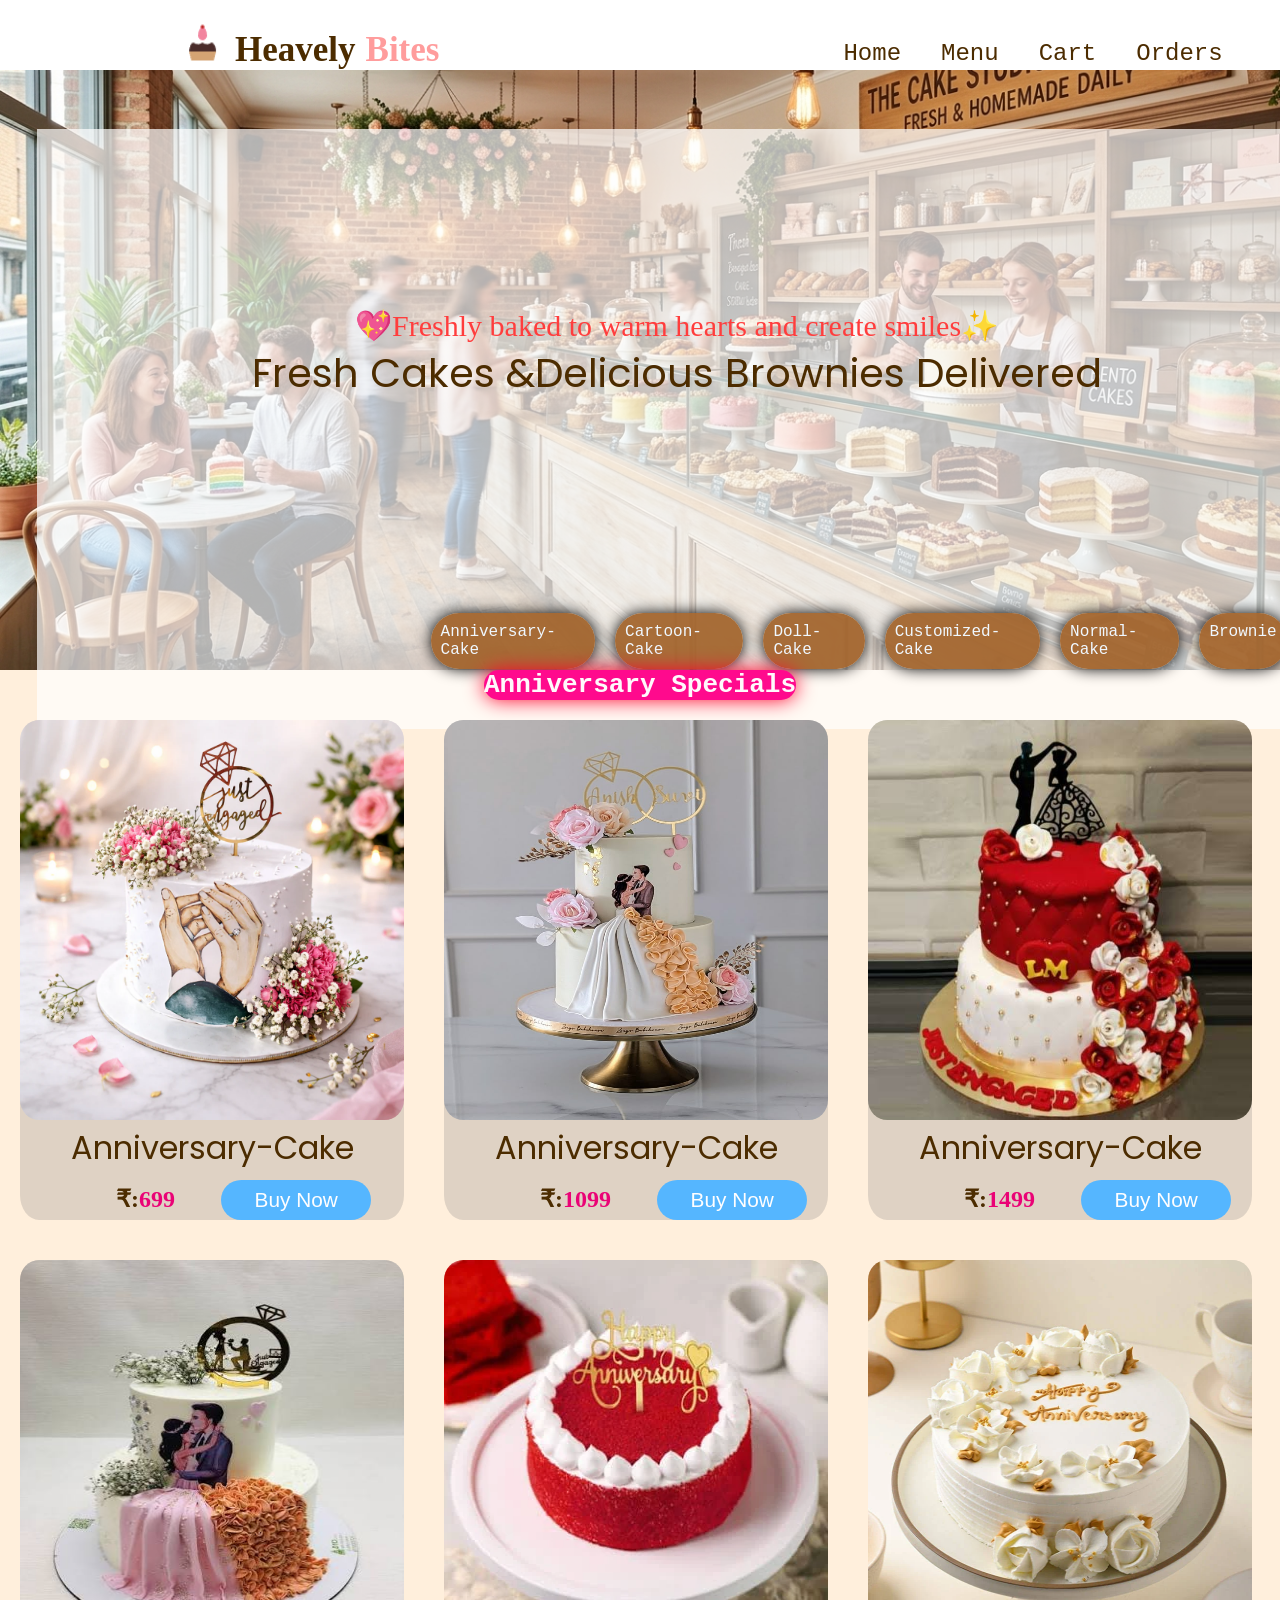
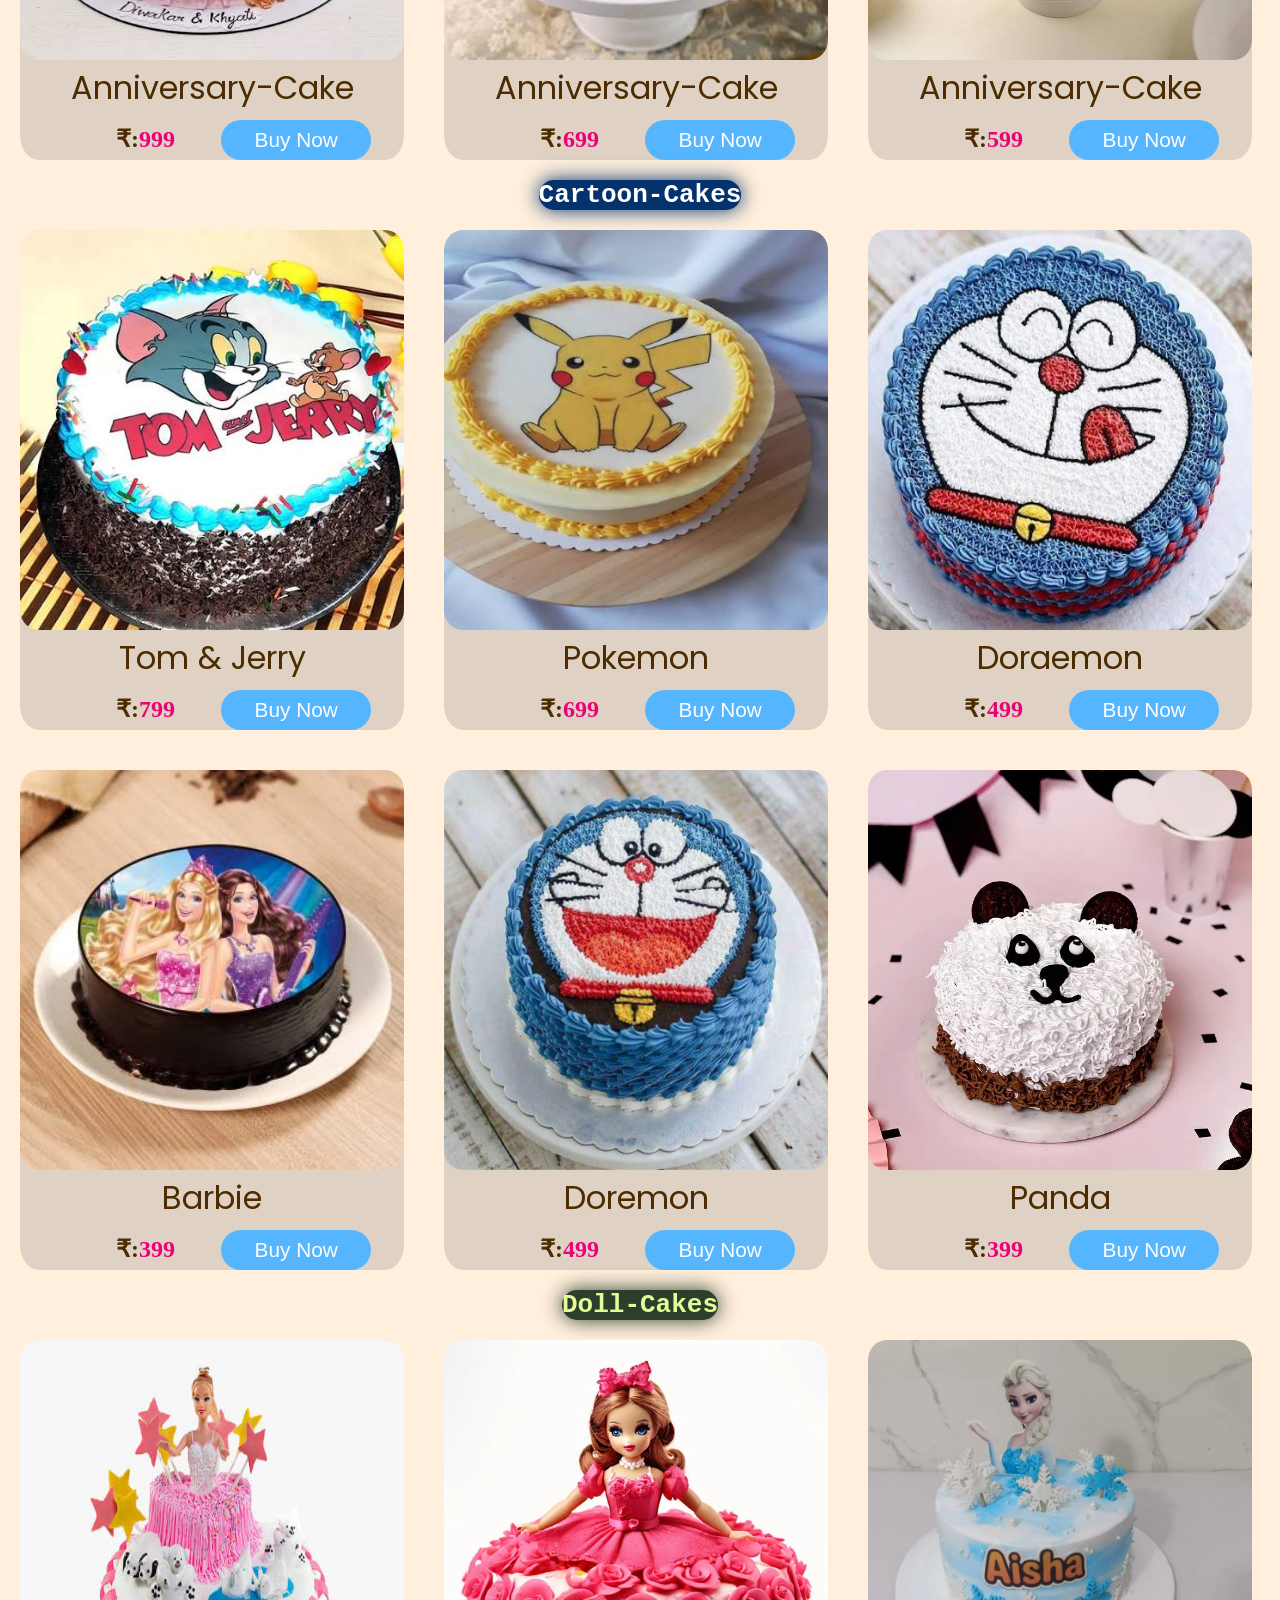
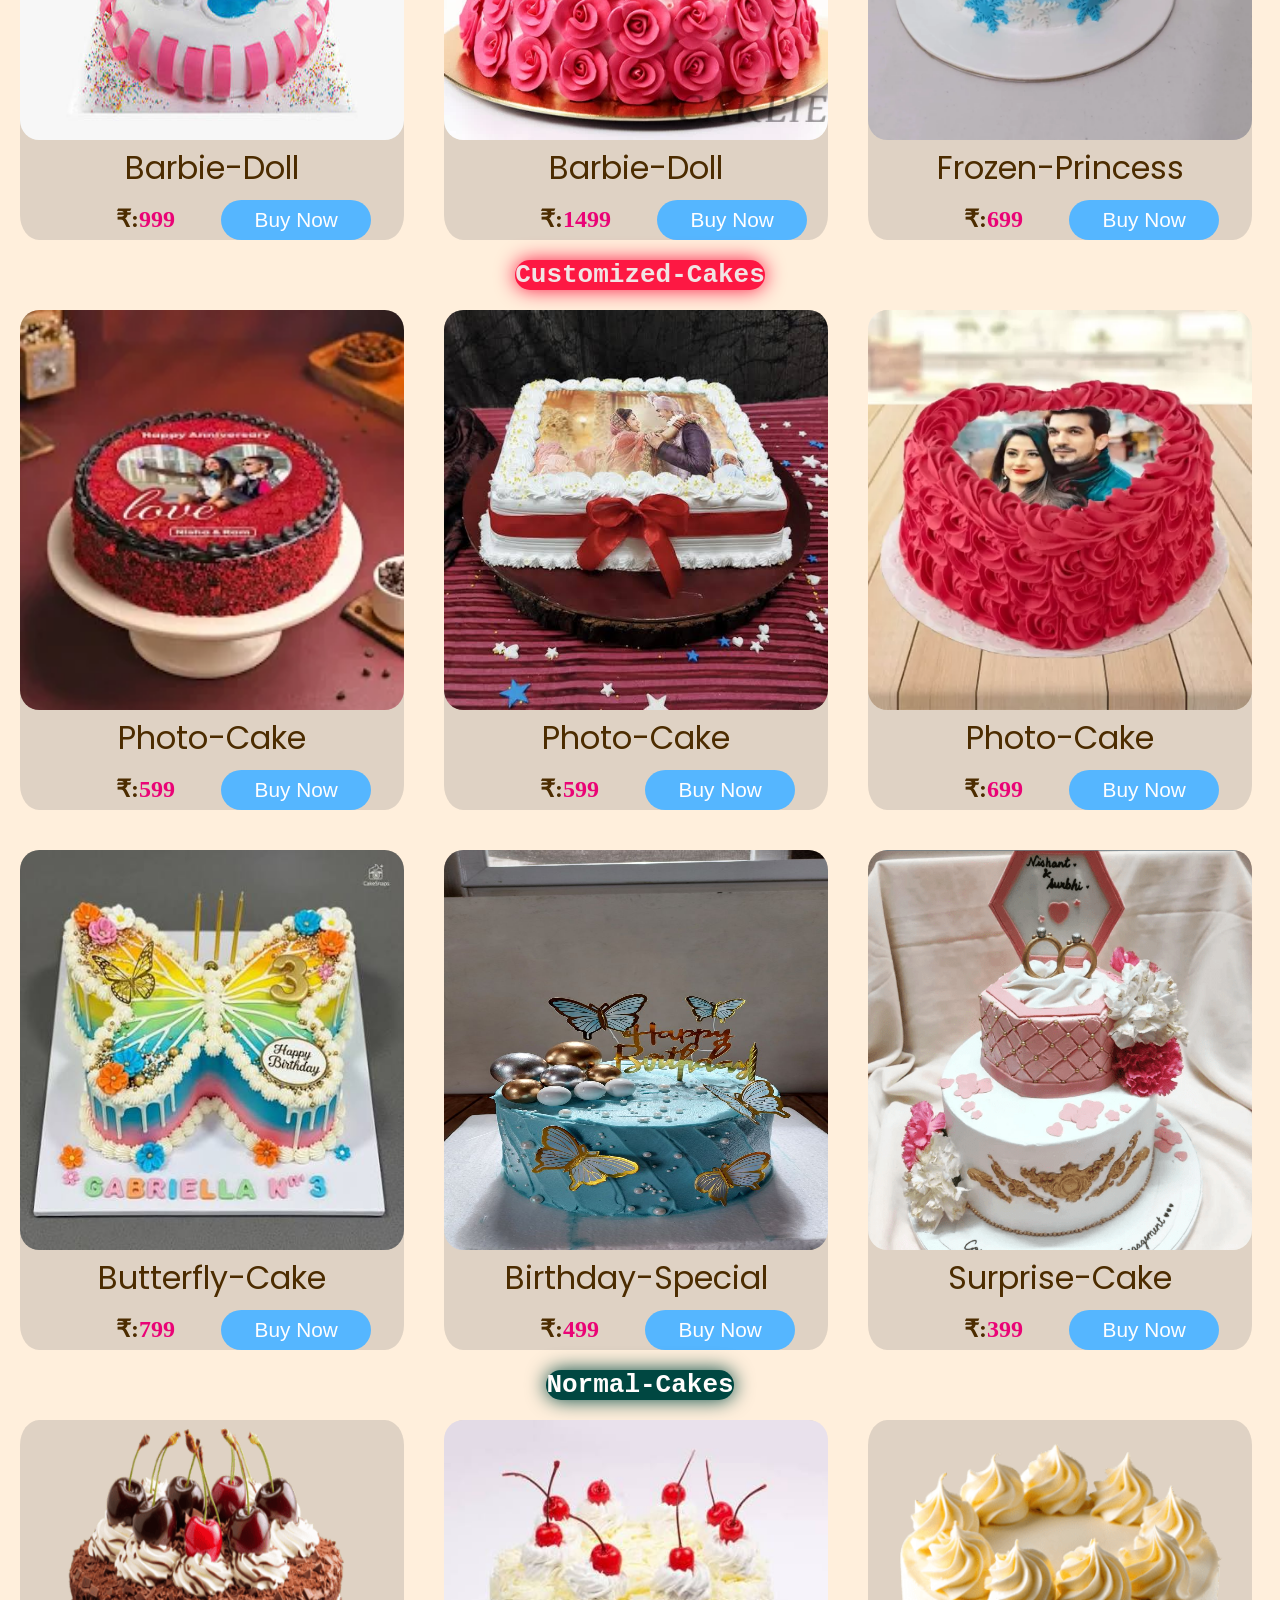
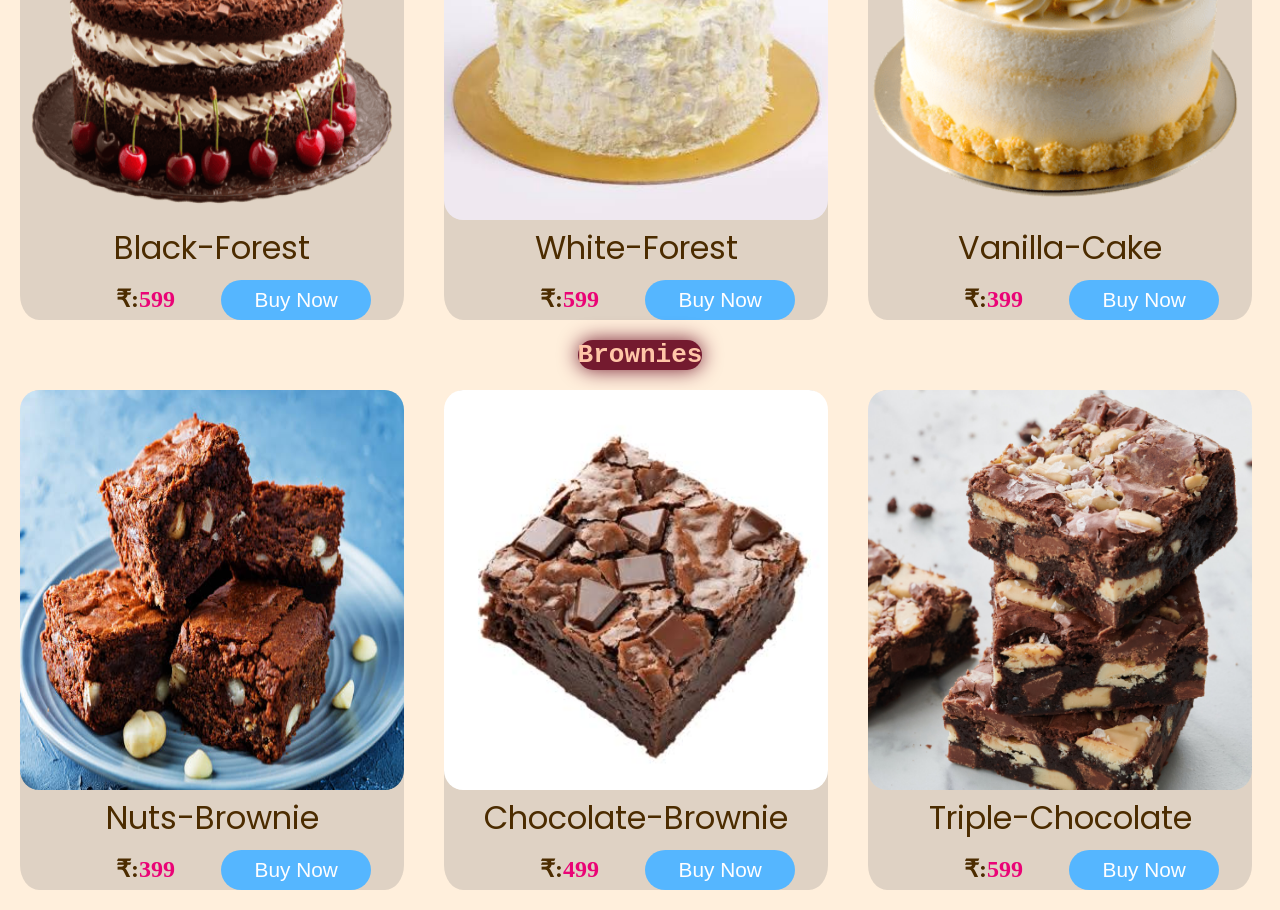
<file: index.html>
<!DOCTYPE html>
<html lang="en">

<head>
    <meta charset="UTF-8">
    <meta name="viewport" content="width=device-width, initial-scale=1.0">
    <title>HEAVENLY BITES</title>
    <link rel="stylesheet" href="style.css">
    <link rel="preconnect" href="https://fonts.googleapis.com">
    <link rel="preconnect" href="https://fonts.gstatic.com" crossorigin>
    <link href="https://fonts.googleapis.com/css2?family=Lobster+Two:ital,wght@0,400;0,700;
  1,400;1,700&family=Poppins:ital,wght@0,100;0,200;0,300;0,400;0,500;0,600;0,700;0,800;0,900;1,100;
  1,200;1,300;1,400;1,500;1,600;1,700;1,800;1,900&display=swap" rel="stylesheet">
</head>

<body>

    <nav class="navbar">
        <img src="assets/images/image.png" alt="Logo" style="width:auto;" class="logo">
        <h1 class="title">Heavely<h1 style="color:rgb(255, 156, 156);" class="title"> Bites</h1>
        </h1>

        <ul>
            <li><a href="index.html">Home</a></li>
            <li><a href="#Anniversary">Menu</a></li>
            <li><a href="cart.html">Cart</a></li>
            <li><a href="order.html">Orders</a></li>
        </ul>
    </nav>

    <div class="hero-section">
        <div class="hero-text">
            <p class="htext" style="color:rgb(255, 61, 61);
         font-family:Lobster; font-size: 30px;">💖Freshly baked to warm hearts and create smiles✨
            <p>Fresh Cakes &Delicious Brownies Delivered</p>
            </p>
            <ul id="cakes">
                <li class="c"><a style="color:aliceblue;" href="#Anniversary">Anniversary-Cake</a></li>
                <li class="c"><a style="color:aliceblue;" href="#Cartoon">Cartoon-Cake</a></li>
                <li class="c"><a style="color:aliceblue;" href="#Doll">Doll-Cake</a></li>
                <li class="c"><a style="color:aliceblue;" href="#Custom">Customized-Cake</a></li>
                <li class="c"><a style="color:aliceblue;" href="#Normal">Normal-Cake</a></li>
                <li class="c"><a style="color:aliceblue;" href="#Brownie">Brownie</a></li>
            </ul>
        </div>
    </div>

    <div class="product">
        <!-- anniversary -->
        <h1 class="A1" id="Anniversary">Anniversary Specials</h1>
        <div class="anniversary">
            <div class="container">
                <img src="assets/images/anniversary.webp" alt="">
                <p>Anniversary-Cake</p>
                <h2 class="price">₹:<h2>699</h2>
                </h2><button>Buy Now</button>

            </div>
            <div class="container">
                <img src="assets/images/anniversary2.jpg" alt="">
                <p>Anniversary-Cake</p>
                <h2 class="price">₹:<h2>1099</h2>
                </h2><button>Buy Now</button>

            </div>
            <div class="container">
                <img src="assets/images/anniversary3.jpg" alt="">
                <p>Anniversary-Cake</p>
                <h2 class="price">₹:<h2>1499</h2>
                </h2><button>Buy Now</button>

            </div>
            <div class="container">
                <img src="assets/images/anniversary4.jpg" alt="">
                <p>Anniversary-Cake</p>
                <h2 class="price">₹:<h2>999</h2>
                </h2><button>Buy Now</button>

            </div>
            <div class="container">
                <img src="assets/images/anniversary5.jpg" alt="">
                <p>Anniversary-Cake</p>
                <h2 class="price">₹:<h2>699</h2>
                </h2><button>Buy Now</button>
            </div>
            <div class="container">
                <img src="assets/images/anniversary6.jpg" alt="">
                <p>Anniversary-Cake</p>
                <h2 class="price">₹:<h2>599</h2>
                </h2><button>Buy Now</button>
            </div>
        </div>

        <!-- cartoon -->
        <h1 id="Cartoon" class="C1">Cartoon-Cakes</h1>
        <div class="car">

            <div class="container">
                <img src="assets/images/cartoon.jpg" alt="">
                <p>Tom & Jerry</p>
                <h2 class="price">₹:<h2>799</h2>
                </h2><button>Buy Now</button>
            </div>
            <div class="container">
                <img src="assets/images/cartoon2.jpg" alt="">
                <p>Pokemon</p>
                <h2 class="price">₹:<h2>699</h2>
                </h2><button>Buy Now</button>
            </div>
            <div class="container">
                <img src="assets/images/cartoon3.jpg" alt="">
                <p>Doraemon</p>
                <h2 class="price">₹:<h2>499</h2>
                </h2><button>Buy Now</button>
            </div>
            <div class="container">
                <img src="assets/images/cartoon4.jpg" alt="">
                <p>Barbie</p>
                <h2 class="price">₹:<h2>399</h2>
                </h2><button>Buy Now</button>
            </div>
            <div class="container">
                <img src="assets/images/cartoon5.webp" alt="">
                <p>Doremon</p>
                <h2 class="price">₹:<h2>499</h2>
                </h2><button>Buy Now</button>
            </div>
            <div class="container">
                <img src="assets/images/cartoon6.webp" alt="">
                <p>Panda</p>
                <h2 class="price">₹:<h2>399</h2>
                </h2><button>Buy Now</button>
            </div>
        </div>

        <!-- Doll -->
        <h1 id="Doll" class="D1">Doll-Cakes</h1>
        <div class="dol">
            <div class="container">
                <img src="assets/images/doll-img.jpg" alt="">
                <p>Barbie-Doll</p>
                <h2 class="price">₹:<h2>999</h2>
                </h2><button>Buy Now</button>
            </div>
            <div class="container">
                <img src="assets/images/doll-img2.jpg" alt="">
                <p>Barbie-Doll</p>
                <h2 class="price">₹:<h2>1499</h2>
                </h2><button>Buy Now</button>
            </div>
            <div class="container">
                <img src="assets/images/doll-img3.jpg" alt="">
                <p>Frozen-Princess</p>
                <h2 class="price">₹:<h2>699</h2>
                </h2><button>Buy Now</button>
            </div>
        </div>



        <!-- customized -->
        <h1 class="C2" id="Custom">Customized-Cakes</h1>
        <div class="cus">
            <div class="container">
                <img src="assets/images/customized1.webp" alt="">
                <p>Photo-Cake</p>
                <h2 class="price">₹:<h2>599</h2>
                </h2><button>Buy Now</button>
        </div>
        <div class="container">
            <img src="assets/images/customized2.webp" alt="">
            <p>Photo-Cake</p>
            <h2 class="price">₹:<h2>599</h2>
            </h2><button>Buy Now</button>
        </div>
        <div class="container">
            <img src="assets/images/customized3.webp" alt="">
            <p>Photo-Cake</p>
            <h2 class="price">₹:<h2>699</h2>
            </h2><button>Buy Now</button>
        </div>
        <div class="container">
            <img src="assets/images/butterfly.jpg" alt="">
            <p>Butterfly-Cake</p>
            <h2 class="price">₹:<h2>799</h2>
            </h2><button>Buy Now</button>
        </div>
        <div class="container">
            <img src="assets/images/birthday.jpg" alt="">
            <p>Birthday-Special</p>
            <h2 class="price">₹:<h2>499</h2>
            </h2><button>Buy Now</button>
        </div>
        <div class="container">
            <img src="assets/images/surprise.png" alt="">
            <p>Surprise-Cake</p>
            <h2 class="price">₹:<h2>399</h2>
            </h2><button>Buy Now</button>
        </div>
    </div>

    <!-- normal cakes -->
    <h1 id="Normal" class="N1">Normal-Cakes</h1>
    <div class="nor">
        <div class="container">
            <img src="assets/images/black-forest.webp" alt="">
            <p>Black-Forest</p>
            <h2 class="price">₹:<h2>599</h2>
            </h2><button>Buy Now</button>
        </div>
        <div class="container">
            <img src="assets/images/white-forest.jpg" alt="">
            <p>White-Forest</p>
            <h2 class="price">₹:<h2>599</h2>
            </h2><button>Buy Now</button>
        </div>
        <div class="container">
            <img src="assets/images/vanilla.png" alt="">
            <p>Vanilla-Cake</p>
            <h2 class="price">₹:<h2>399</h2>
            </h2><button>Buy Now</button>
        </div>
    </div>
    <!-- brownie -->
    <h1  class="B1" id="Brownie">Brownies</h1>
    <div class="bro">
        <div class="container">
            <img src="assets/images/nuts.jpg" alt="">
            <p>Nuts-Brownie</p>
            <h2 class="price">₹:<h2>399</h2>
            </h2><button>Buy Now</button>
        </div>
        <div class="container">
            <img src="assets/images/choco-brownie.jpg" alt="">
            <p>Chocolate-Brownie</p>
            <h2 class="price">₹:<h2>499</h2>
            </h2><button>Buy Now</button>
        </div>
        <div class="container">
            <img src="assets/images/triplechoco.jpg" alt="">
            <p>Triple-Chocolate</p>
            <h2 class="price">₹:<h2>599</h2>
            </h2><button>Buy Now</button>
        </div>
    </div>

    </div>

</body>



</html>
</file>
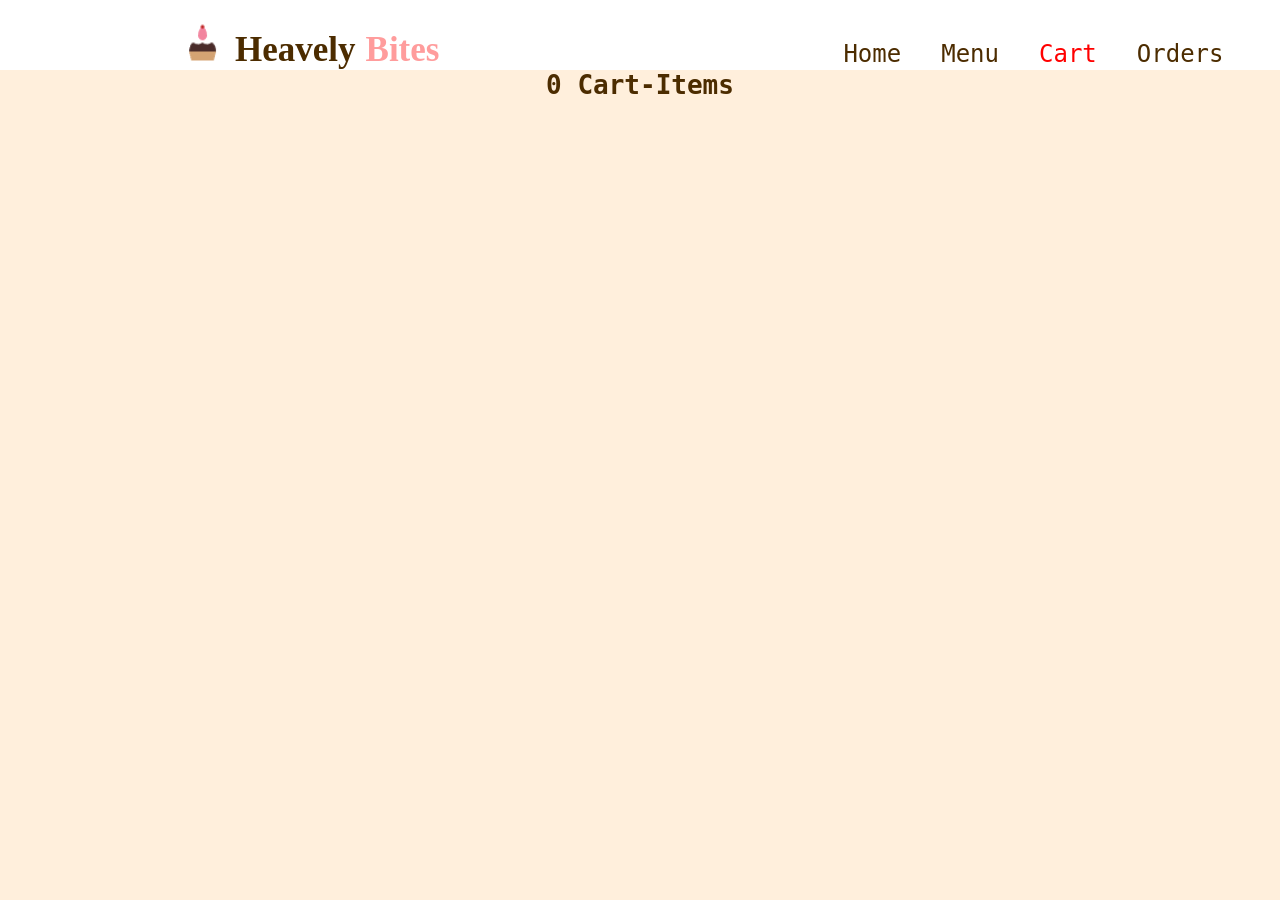
<file: cart.html>
<!DOCTYPE html>
<html lang="en">
<head>
    <meta charset="UTF-8">
    <meta name="viewport" content="width=device-width, initial-scale=1.0">
    <title>Document</title>
    <link rel="stylesheet" href="style.css">
</head>
<body>
    <nav class="navbar">
        <img src="assets/images/image.png" alt="Logo" style="width:auto;" class="logo">
        <h1 class="title">Heavely<h1 style="color:rgb(255, 156, 156);" class="title"> Bites</h1>
        </h1>

        <ul>
            <li><a href="index.html">Home</a></li>
            <li><a href="#Anniversary">Menu</a></li>
            <li><a style="color:red;" href="cart.html">Cart</a></li>
            <li><a href="order.html">Orders</a></li>
        </ul>
    </nav>
      <center>
    <h1>0 Cart-Items</h1></center>
</body>
</html>
</file>
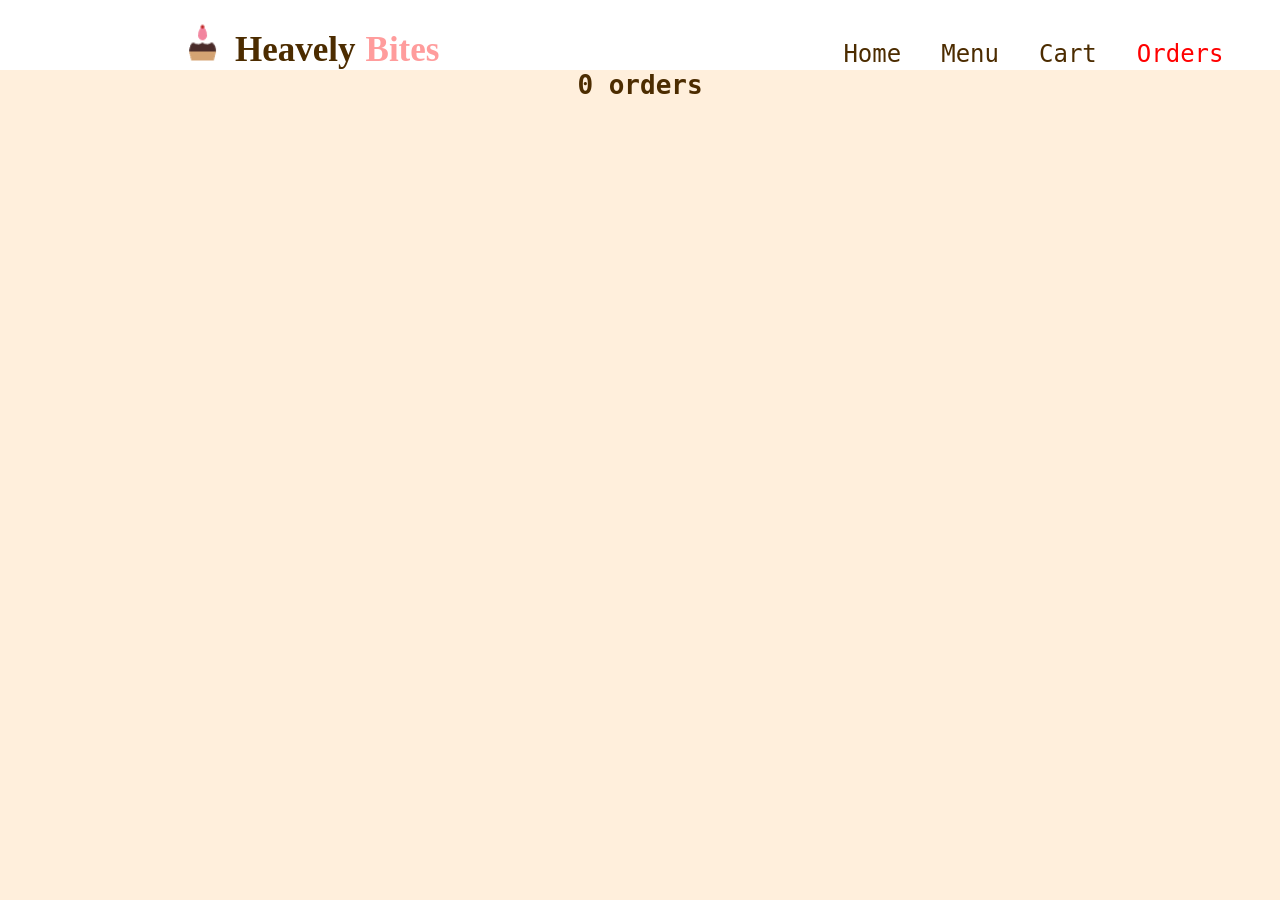
<file: order.html>
<!DOCTYPE html>
<html lang="en">
<head>
    <meta charset="UTF-8">
    <meta name="viewport" content="width=device-width, initial-scale=1.0">
    <title>Document</title>
    <link rel="stylesheet" href="style.css">
</head>
<body>
    <nav class="navbar">
        <img src="assets/images/image.png" alt="Logo" style="width:auto;" class="logo">
        <h1 class="title">Heavely<h1 style="color:rgb(255, 156, 156);" class="title"> Bites</h1>
        </h1>

        <ul>
            <li><a href="index.html">Home</a></li>
            <li><a href="#Anniversary">Menu</a></li>
            <li><a href="cart.html">Cart</a></li>
            <li><a  style="color:red;" href="order.html">Orders</a></li>
        </ul>
    </nav>
    <center>
    <h1>0 orders</h1></center>
</body>
</html>
</file>
<file: style.css>
* {margin-right: 0px;
    padding: 0px;
    margin: 0px;
}

body {
    background-color: #ffefdc;
    color: #4c2c00;
    font-family: monospace;
}

.navbar {
    background-color: #ffffff;
    color: #4c2c00;
    width:100%;
    display: flex;
    flex-wrap: wrap;
    height: 70px;
}

.logo {
    height: 45px;
    position: static 50px ;
    margin-top: 20px;
    margin-left: 180px;

}

.title {
    margin-top: 30px;
    margin-left: 10px;
    font-size: 35px;
    font-family: Georgia, 'Times New Roman', Times, serif;

}

ul {
    display: flex;
    padding: 20px;
    padding-left: 30%;
}

li {
    list-style-type: none;
    padding: 10px;
    margin: 10px;
    cursor: pointer;
    font-size: 24px;
    transition: all 0.4s ease;

}

li:hover {

    font-size: 20px;

}

a:hover {

    color: rgb(255, 90, 90);
    transform: translateY(10px);

}

a {
    text-decoration: none;
    color: #4c2c00;


}

.hero-section {
    padding-top: 0px;
    background-image: url("assets/images/cakeshop-bg.png");
    width: 100%;
    height: 600px;
    flex-wrap: wrap;
    background-size: cover;
    background-position: center;

}
#cakes{
    justify-content:left;
   margin-top:8%;
}
.c{
    background-color: #a16027e7;
    font-size: 80%;
    margin-top: 10%;
    border-radius: 100px;
    box-shadow: 0 0 15px rgb(0, 0, 0);
}
    


.c:hover{
    background-color: rgb(42, 174, 250);
    
    
}
.hero-text {
    margin-top: 12.4%;
    margin-left:555px;
    position: absolute;
    top: 30%;
    left: 9.5%;
    background-color: #ffffffb1;
    width: 100%;
    height: 600px;
    transform: translate(-50%, -50%);
    font-size: 20px;
}
.htext{
    padding-top:14%;
}


.product {
    display: flex;
    flex-direction: row;
    flex-wrap: wrap;
    justify-content: space-around;


}

.container {
    height: 500px;
    width: 30%;
    border-radius: 5%;
    background-color: #7575753a;
    color: white;
    margin: 20px;
    transition: all 0.3s ease;
animation: scroll linear;
animation-timeline:view();
animation-range: entry 0 cover 40%;

}
@keyframes scroll{
    from{

        scale:0.3;
        opacity:0;

    }
    to{
        scale:1;
        opacity:1;
    }
}

.container:hover {
    transform: translateY(-10px);

}


img {
    height: 80%;
    width: 100%;
    border-radius: 5%;


}

p {
    font-size: 200%;
    font-family: Poppins;
    text-align: center;
    color: #4c2c00;
}

.price {
    padding-left: 25%;
    color: #4c2c00
}

h2 {
    font-family: 'Times New Roman', Times, serif;
    color: #ea0376;
    display: inline;


}

button {
    color: #fffeff;

    background-color: #55b6ff;
    border-style: none;
    border-radius: 20px;
    font-size: 130%;
    font-family: Arial, Helvetica, sans-serif;
    margin-left: 10%;
    margin-top: 2%;
    height: 40px;
    width: 150px;
    cursor: pointer;

}

button:hover {

    background-color: #ea0376;
}
.anniversary{
    display: flex;
    flex-wrap: wrap;
}


.car{ display: flex;
    flex-wrap: wrap;
    
}

.dol{
    display: flex;
    flex-wrap:wrap;
}
.cus{
    display: flex;
    flex-wrap:wrap;
}

.nor{
    display: flex;
    flex-wrap:wrap;
}

.bro{
    display: flex;
    flex-wrap:wrap;
}


.A1{
    background-color: #ff0a8d;
    color:#fff9fc;
    border-radius: 17px; box-shadow: 0 0 20px rgb(255, 0, 43);
animation: scroll linear;
animation-timeline:view();
animation-range: entry 0 cover 50%;

}
@keyframes scroll{
    from{

        scale:0.3;
        opacity:0;

    }
    to{
        scale:1;
        opacity:1;
    }
}
.C1{
    color:white;
    background-color: #04326d; 
      border-radius: 15px; box-shadow: 0 0 20px #04326d;
animation: scroll linear;
animation-timeline:view();
animation-range: entry 0 cover 50%;

}
@keyframes scroll{
    from{

        scale:0.3;
        opacity:0;

    }
    to{
        scale:1;
        opacity:1;
    }
}
.D1{
    background-color: #2d3e2c;
    color:#e4fd97;
    border-radius: 15px; box-shadow: 0 0 20px #2d3e2c;
animation: scroll linear;
animation-timeline:view();
animation-range: entry 0 cover 50%;

}
@keyframes scroll{
    from{

        scale:0.3;
        opacity:0;

    }
    to{
        scale:1;
        opacity:1;
    }
}  
.C2{
    background-color: #fd1843;
    color:#f1e4e4;border-radius: 15px; box-shadow: 0 0 20px #fd1843;
animation: scroll linear;
animation-timeline:view();
animation-range: entry 0 cover 50%;

}
@keyframes scroll{
    from{

        scale:0.3;
        opacity:0;

    }
    to{
        scale:1;
        opacity:1;
    }
}
.N1{
    background-color: #004741;
    color:#fffdfc;border-radius: 15px; box-shadow: 0 0 20px #004741;
animation: scroll linear;
animation-timeline:view();
animation-range: entry 0 cover 50%;

}
@keyframes scroll{
    from{

        scale:0.3;
        opacity:0;

    }
    to{
        scale:1;
        opacity:1;
    }
}
.B1{
    background-color: #741A2f;
    color:#FFC6A8;border-radius: 15px; box-shadow: 0px 0px 20px #741A2f;
animation: scroll linear;
animation-timeline:view();
animation-range: entry 0 cover 50%;

}
@keyframes scroll{
    from{

        scale:0.3;
        opacity:0;

    }
    to{
        scale:1;
        opacity:1;
    }
}
</file>
